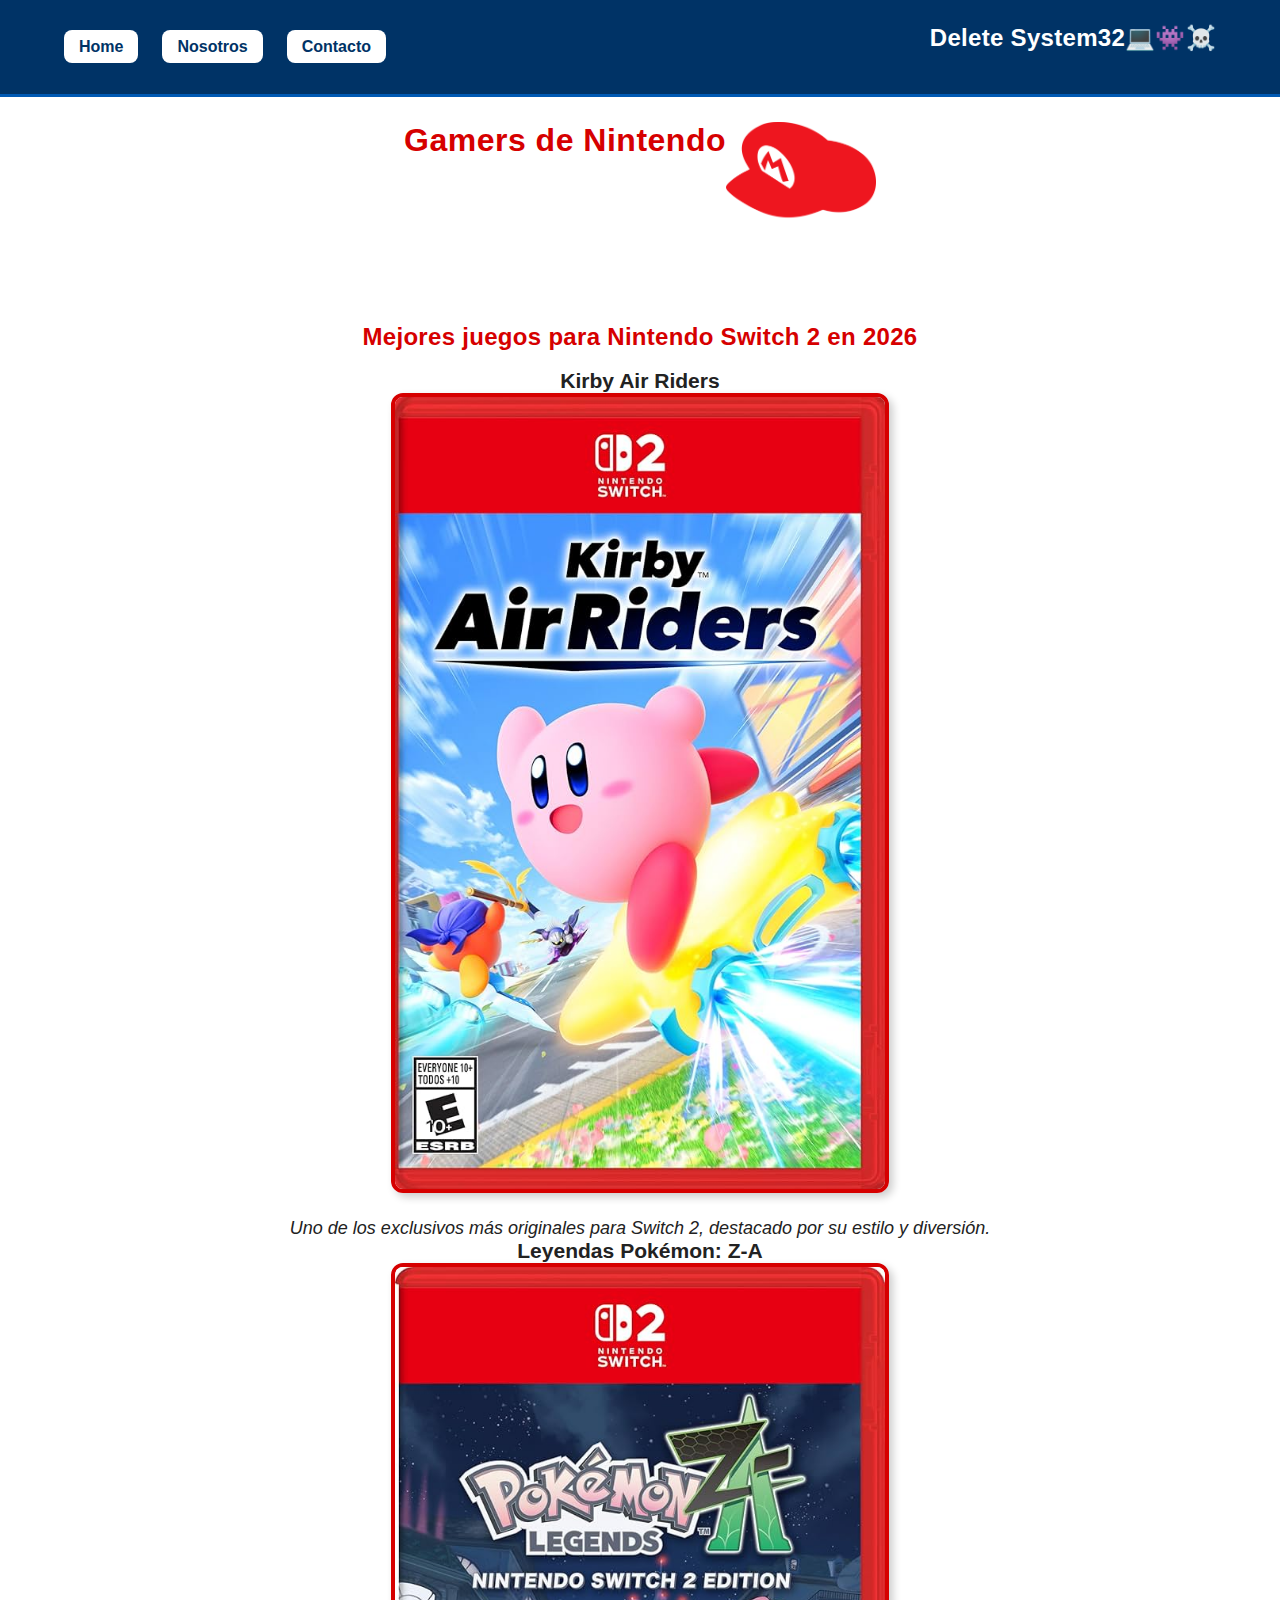
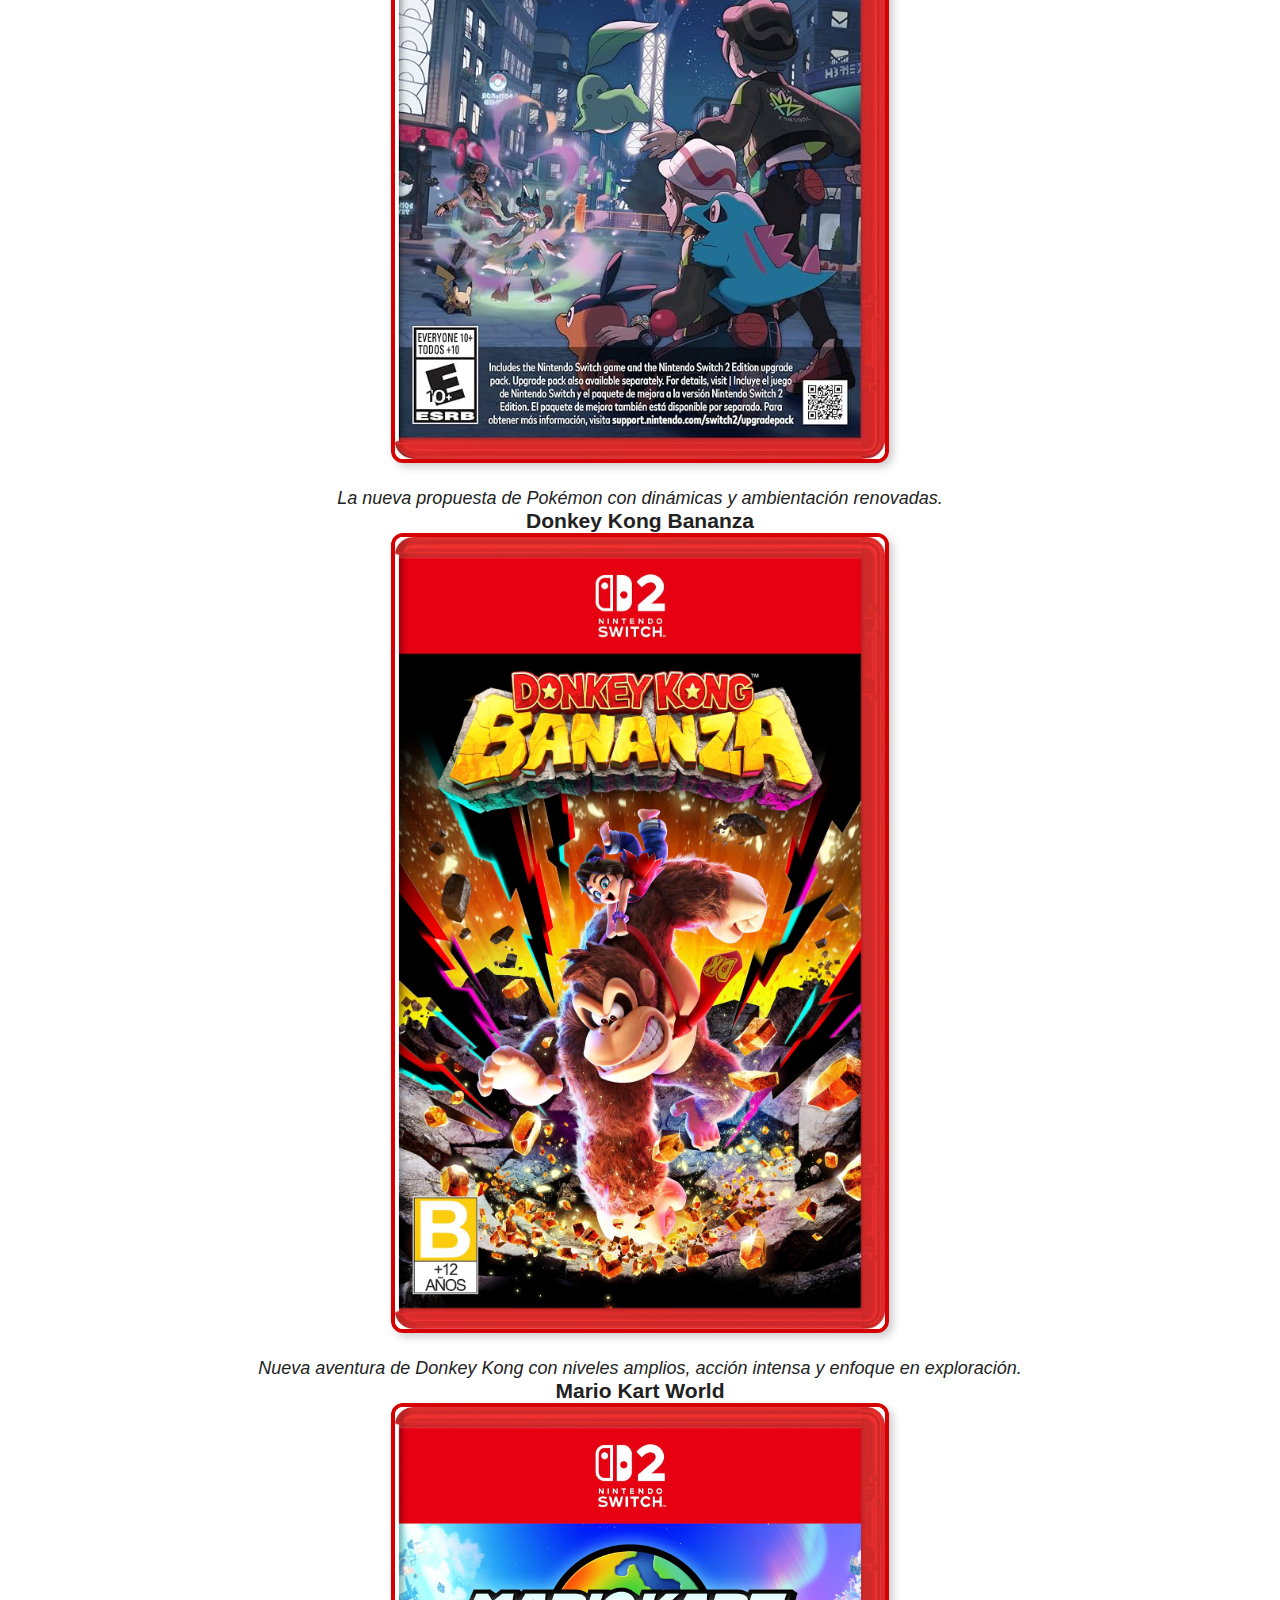
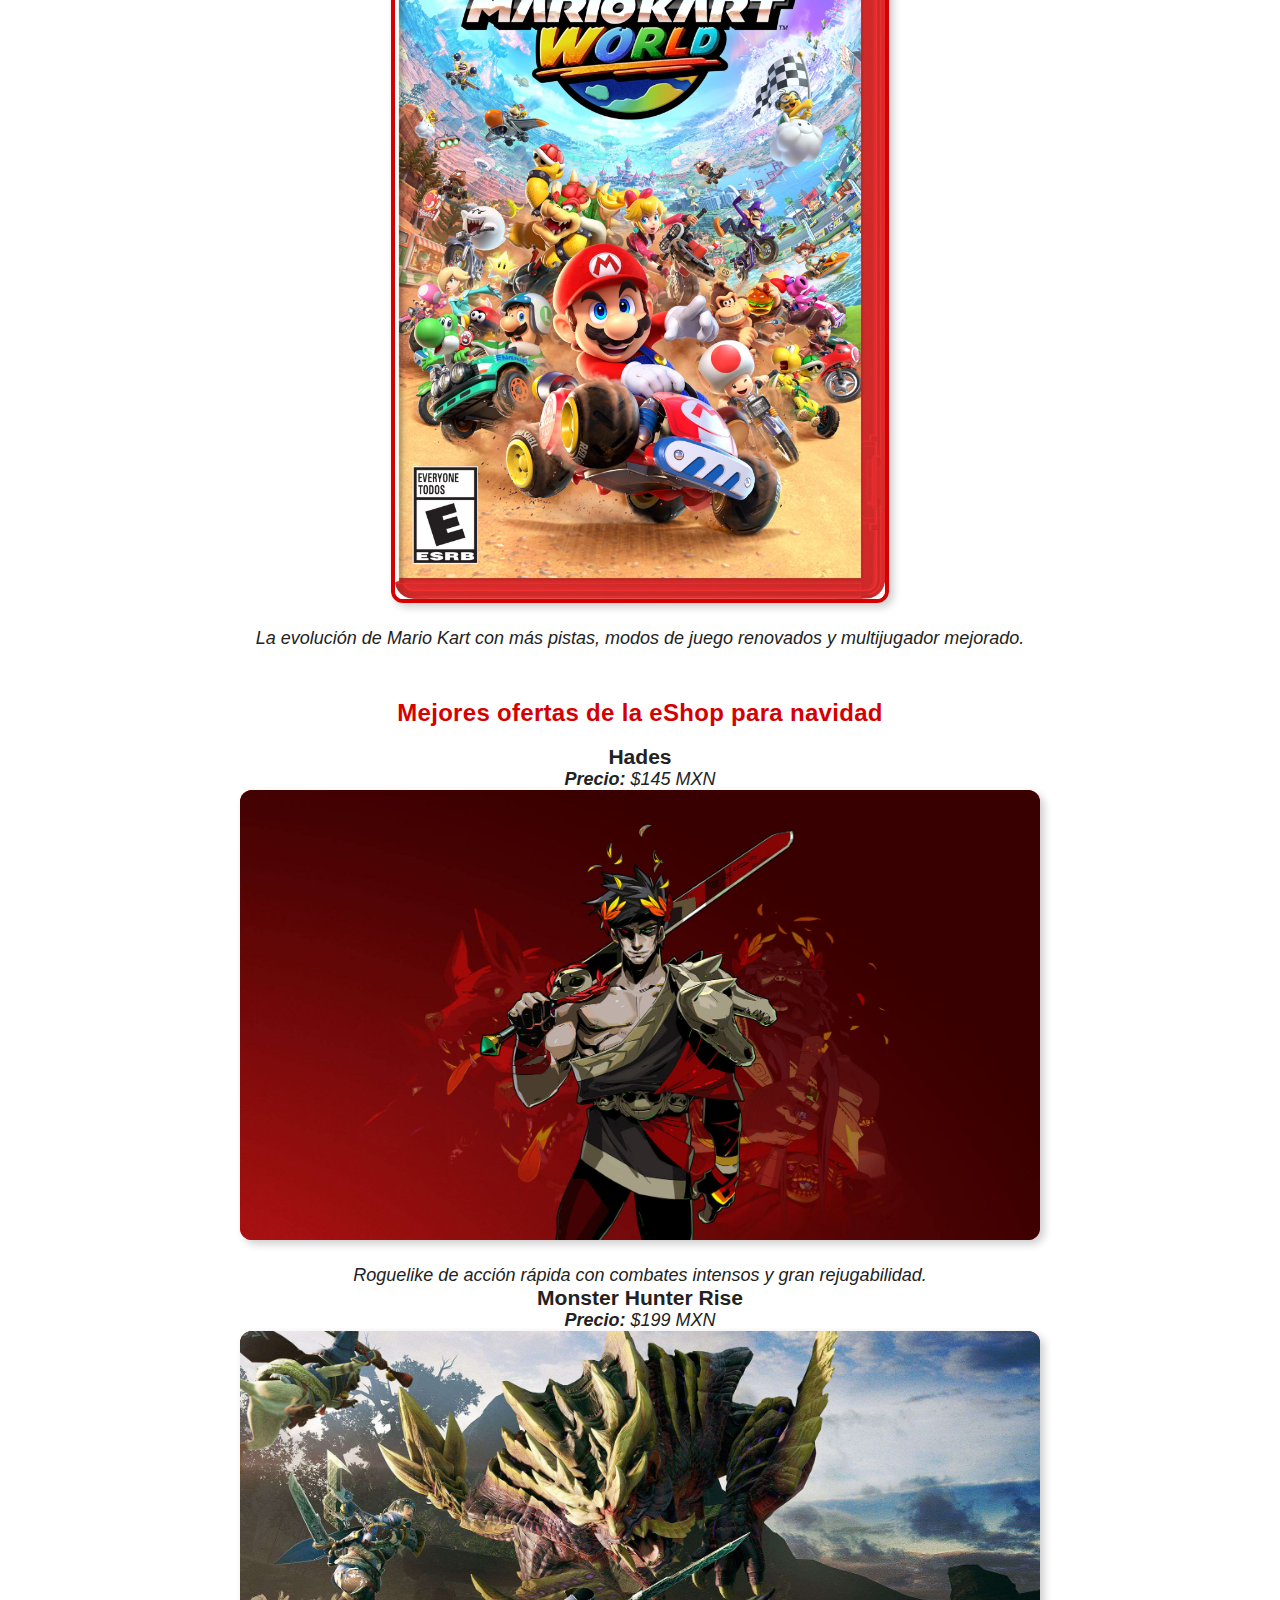
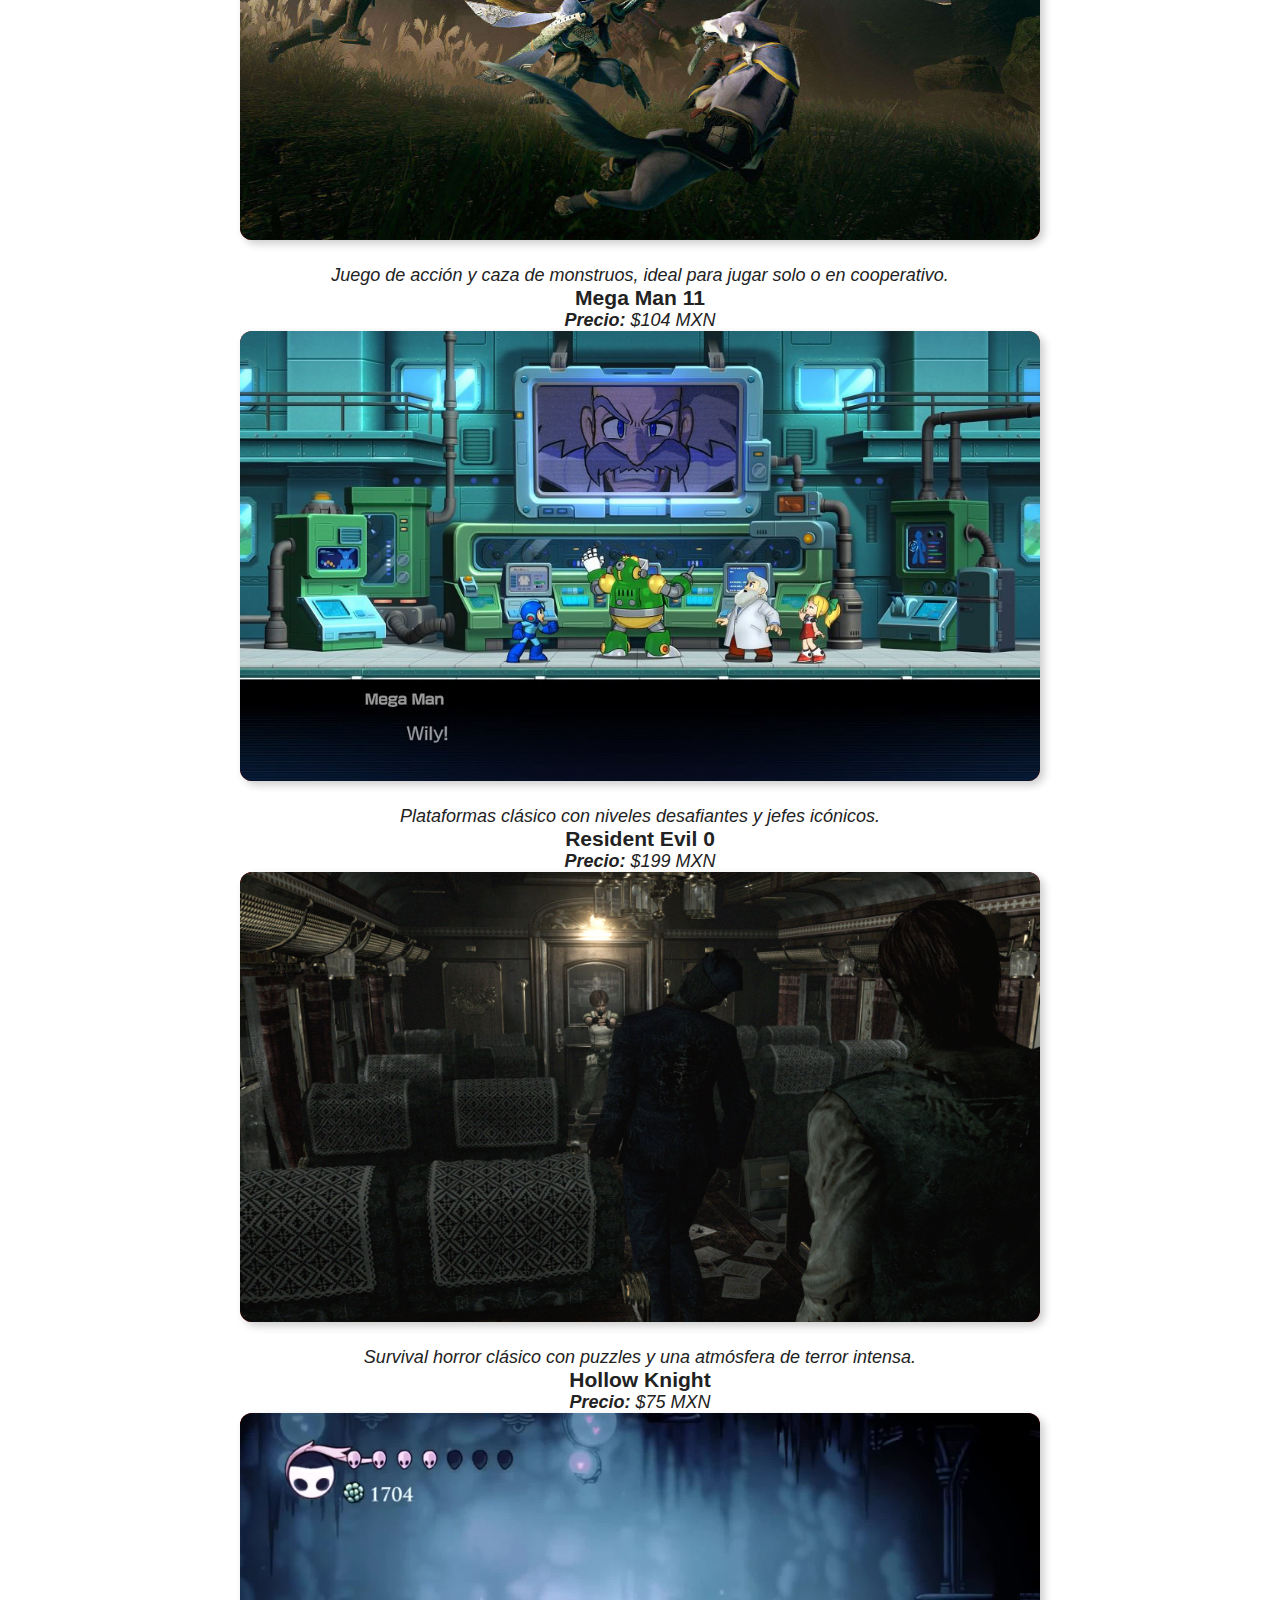
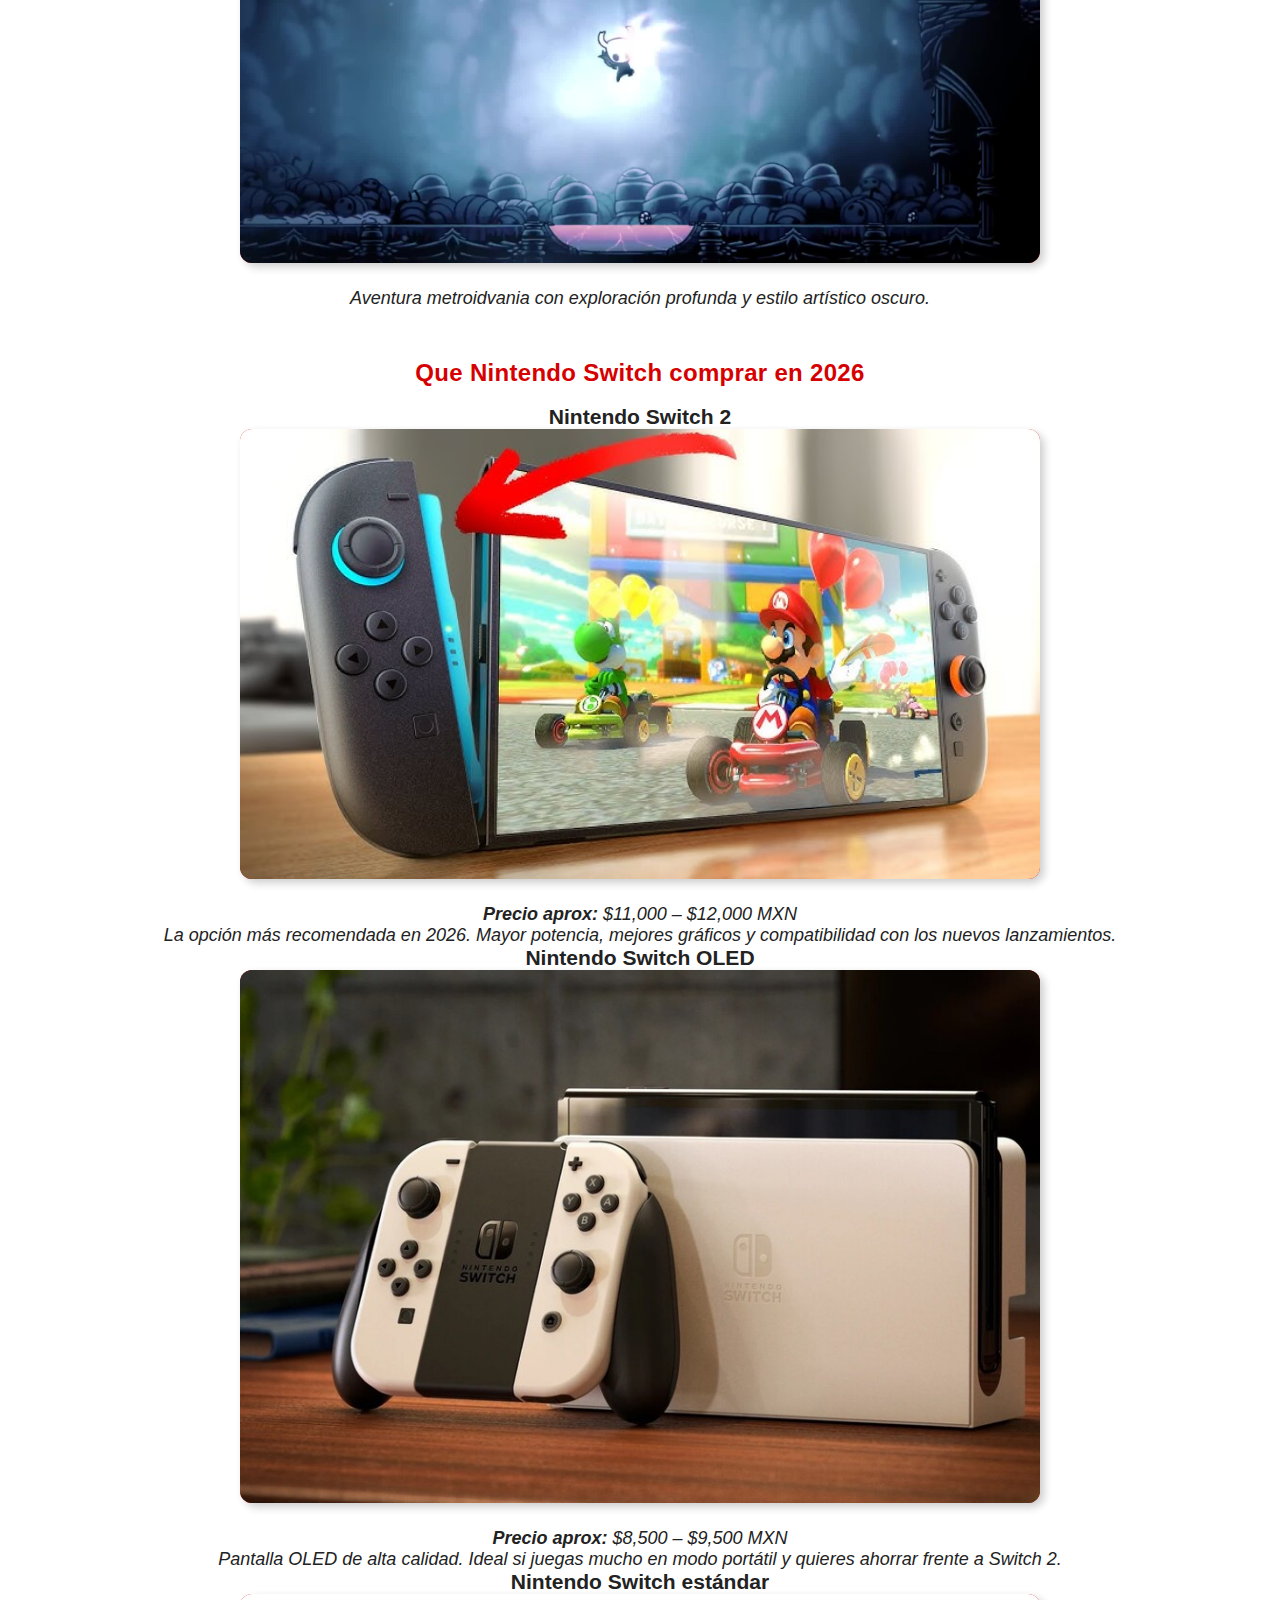
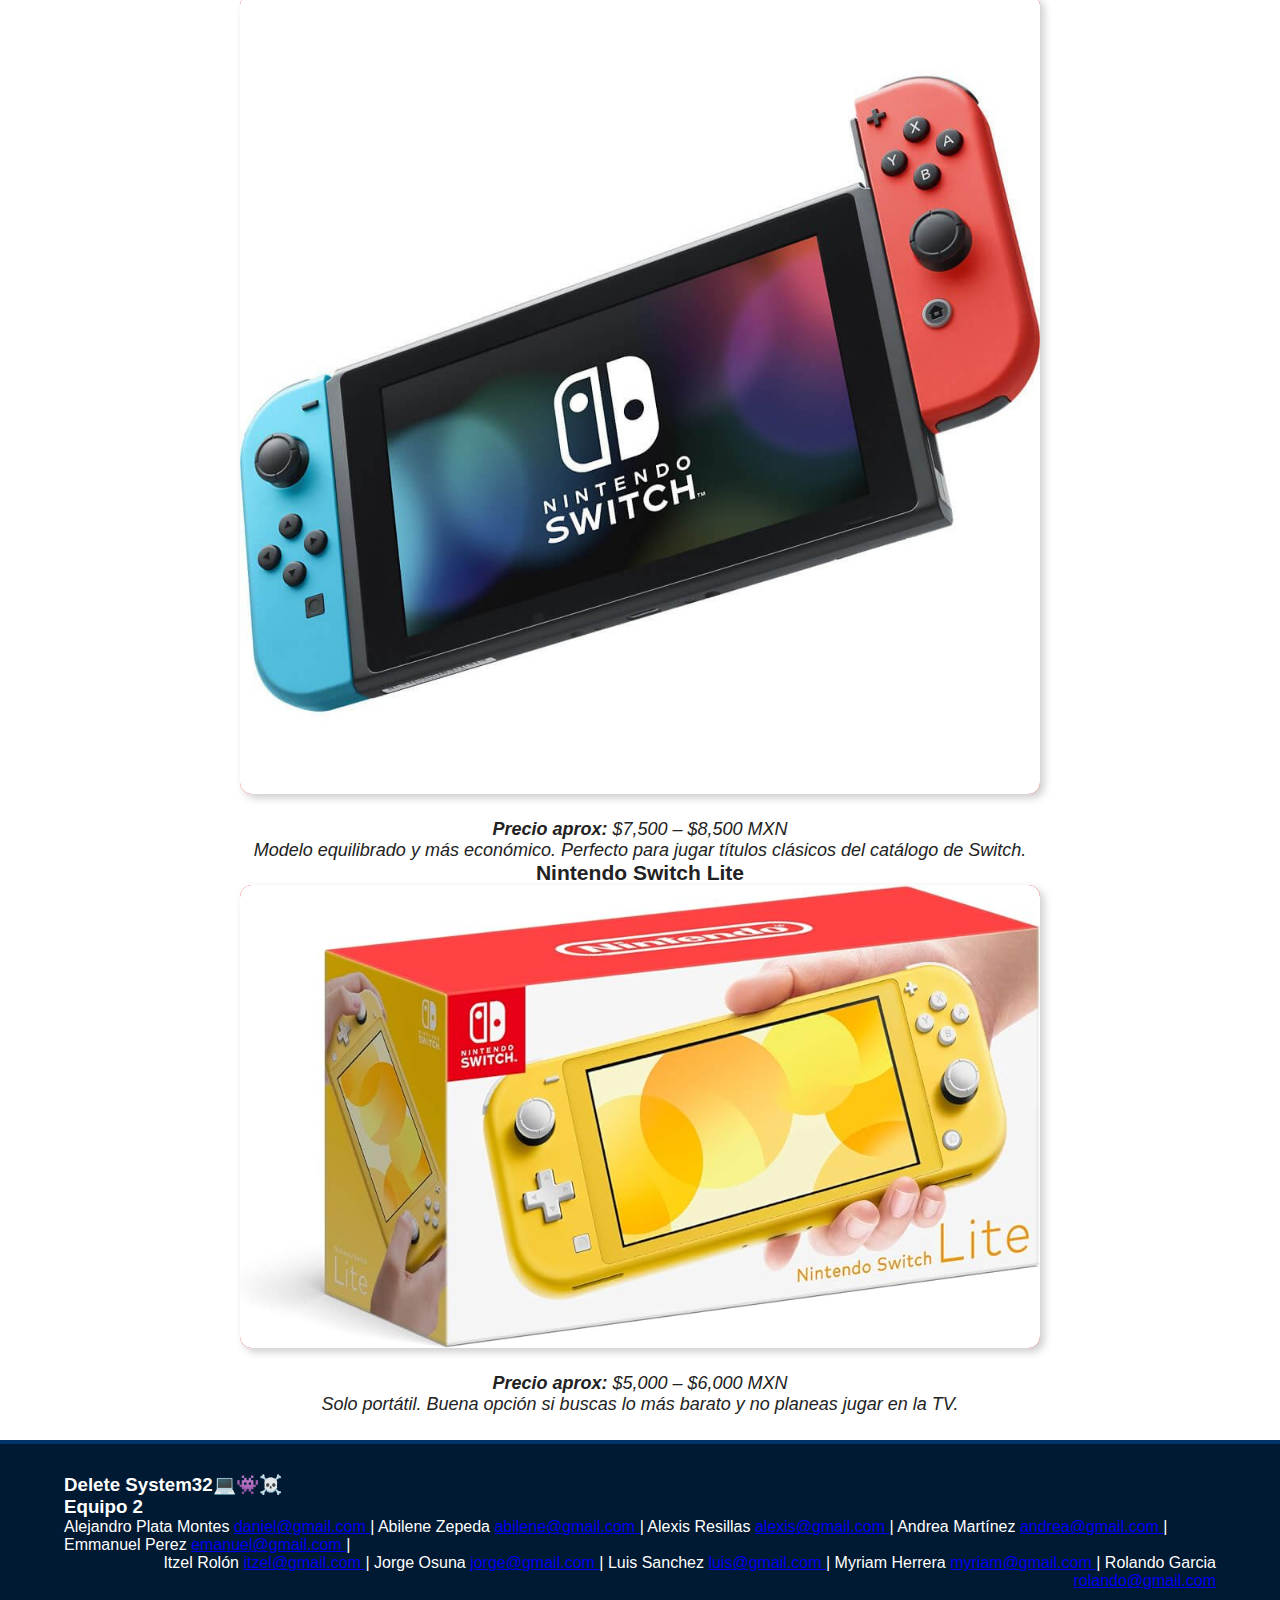
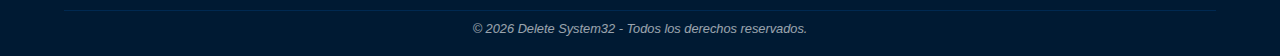
<file: index.html>
<!doctype html>
<html lang="es">
  <head>
    <meta charset="UTF-8" />
    <meta name="viewport" content="width=device-width, initial-scale=1.0" />
    <link rel="stylesheet" href="style.css" />
    <title> 🎮HOME🎮</title>
  </head>
  <body>
    <nav>
      <ul class="nav-links">
        <li><a href="index.html">Home</a></li>
        <li><a href="nosotros.html">Nosotros</a></li>
        <li><a href="contacto.html">Contacto</a></li>
      </ul>
      <h2>Delete System32💻👾☠️</h2>
    </nav>

    <main>
         <div class="contenedor">
        <h1 class="titulo">Gamers de Nintendo</h1>
<img src="/img/logo.png" alt="Logo de Nintendo" class="logo">
       
    </div>
    <div class="contenedor1">
         <p></p>
    </div>
    <div class="contenedor2">
        <h2>Mejores juegos para Nintendo Switch 2 en 2026</h2>
<div >
  <h3>Kirby Air Riders</h3>
  <img src="/img/kirby.jpg" alt="Kirby Air Riders" class="caratula">
  <p>Uno de los exclusivos más originales para Switch 2, destacado por su estilo y diversión.</p>

<div>
  <h3>Leyendas Pokémon: Z-A</h3>
  <img src="/img/pokemon.jpg" alt="Leyendas Pokémon: Z-A" class="caratula">
  <p>La nueva propuesta de Pokémon con dinámicas y ambientación renovadas.</p>
</div>
<div>
  <h3>Donkey Kong Bananza</h3>
  <img src="/img/donkey.jpg" alt="Donkey Kong Bananza" class="caratula">
  <p>Nueva aventura de Donkey Kong con niveles amplios, acción intensa y enfoque en exploración.</p>
</div>
<div>
  <h3>Mario Kart World</h3>
    <img src="/img/mario.jpg" alt="Mario Kart World" class="caratula">
  <p>La evolución de Mario Kart con más pistas, modos de juego renovados y multijugador mejorado.</p>
</div>
</div>
    </div>
    <div class="contenedor3">
        <h2>Mejores ofertas de la eShop para navidad</h2>
        <div >
  <h3>Hades</h3>
  <p><strong>Precio:</strong> $145 MXN</p >
    <img src="/img/hades.jpg" alt="Hades" class="horizontal">
  <p>Roguelike de acción rápida con combates intensos y gran rejugabilidad.</p>
<div>
  <h3>Monster Hunter Rise</h3>
  <p><strong>Precio:</strong> $199 MXN</p>
    <img src="/img/monster.jpg" alt="Monster Hunter Rise" class="horizontal">
  <p>Juego de acción y caza de monstruos, ideal para jugar solo o en cooperativo.</p>
</div>
<div>
  <h3>Mega Man 11</h3>
  <p><strong>Precio:</strong> $104 MXN</p>
      <img src="/img/megaman.jpg" alt="Megaman 11" class="horizontal">
  <p>Plataformas clásico con niveles desafiantes y jefes icónicos.</p>
</div>
<div>
  <h3>Resident Evil 0</h3>
  <p><strong>Precio:</strong> $199 MXN</p>
        <img src="/img/resident.jpg" alt="Resident Evil 0" class="horizontal">
  <p>Survival horror clásico con puzzles y una atmósfera de terror intensa.</p>
</div>
<div>
  <h3>Hollow Knight</h3>
  <p><strong>Precio:</strong> $75 MXN</p>
        <img src="/img/hollow.jpg" alt="Hollow Knight" class="horizontal">
  <p>Aventura metroidvania con exploración profunda y estilo artístico oscuro.</p>
</div>
</div>
    </div>
    <div class="contenedor4">
        <h2>Que Nintendo Switch comprar en 2026</h2>
        <div">
  <h3>Nintendo Switch 2</h3>
      <img src="/img/nintendo.jpg" alt="Nintendo switch 2" class="horizontal">
  <p><strong>Precio aprox:</strong> $11,000 – $12,000 MXN</p>
  <p>La opción más recomendada en 2026. Mayor potencia, mejores gráficos y compatibilidad con los nuevos lanzamientos.</p>
<div>
  <h3>Nintendo Switch OLED</h3>
      <img src="/img/oled.jpg" alt="Nintendo Switch OLED" class="horizontal">
  <p><strong>Precio aprox:</strong> $8,500 – $9,500 MXN</p>
  <p>Pantalla OLED de alta calidad. Ideal si juegas mucho en modo portátil y quieres ahorrar frente a Switch 2.</p>
</div>
<div>
  <h3>Nintendo Switch estándar</h3>
        <img src="/img/normal.jpg" alt="Nintendo Switch estándar" class="horizontal">
  <p><strong>Precio aprox:</strong> $7,500 – $8,500 MXN</p>
  <p>Modelo equilibrado y más económico. Perfecto para jugar títulos clásicos del catálogo de Switch.</p>
</div>
<div>
  <h3>Nintendo Switch Lite</h3>
      <img src="/img/lite.jpg" alt="Nintendo Switch Lite" class="horizontal">
  <p><strong>Precio aprox:</strong> $5,000 – $6,000 MXN</p>
  <p>Solo portátil. Buena opción si buscas lo más barato y no planeas jugar en la TV.</p>
</div>
</div>
      </main>

    <footer class="site-footer">
      <div class="footer-container">
<div class="footer-section">
          <div class="footer-left">
            <h3> Delete System32💻👾☠️</h3>
            <h3>Equipo 2</h3>
           Alejandro Plata Montes <span class="email"> <a href="mailto:daniel@gmail.com"> daniel@gmail.com </a>|</span> 
           Abilene Zepeda <span class="email"> <a href="mailto:abilene@gmail.com"> abilene@gmail.com </a>|</span>
           Alexis Resillas <span class="email"> <a href="mailto:alexis@gmail.com"> alexis@gmail.com </a>|</span>
           Andrea Martínez <span class="email"> <a href="mailto:andrea@gmail.com"> andrea@gmail.com </a>|</span>
           Emmanuel Perez <span class="email"> <a href="mailto:emanuel@gmail.com"> emanuel@gmail.com </a>|</span>
          </div>
           <div class="footer-right">
           Itzel Rolón <span class="email"> <a href="mailto:itzel@gmail.com"> itzel@gmail.com </a>|</span>
           Jorge Osuna <span class="email"> <a href="mailto:jorge@gmail.com"> jorge@gmail.com </a>|</span>
           Luis Sanchez <span class="email"> <a href="mailto:luis@gmail.com"> luis@gmail.com </a>|</span>
           Myriam Herrera <span class="email"> <a href="mailto:myriam@gmail.com"> myriam@gmail.com </a>|</span>
           Rolando Garcia <span class="email"> <a href="mailto:rolando@gmail.com"> rolando@gmail.com </a></span>      
           </div>
        </div>
      </div>
        </div>
      
      <div class="footer-bottom">
        <p>&copy; 2026 Delete System32 - Todos los derechos reservados.</p>
      </div>
    </footer>
  </body>
</html>
</file>
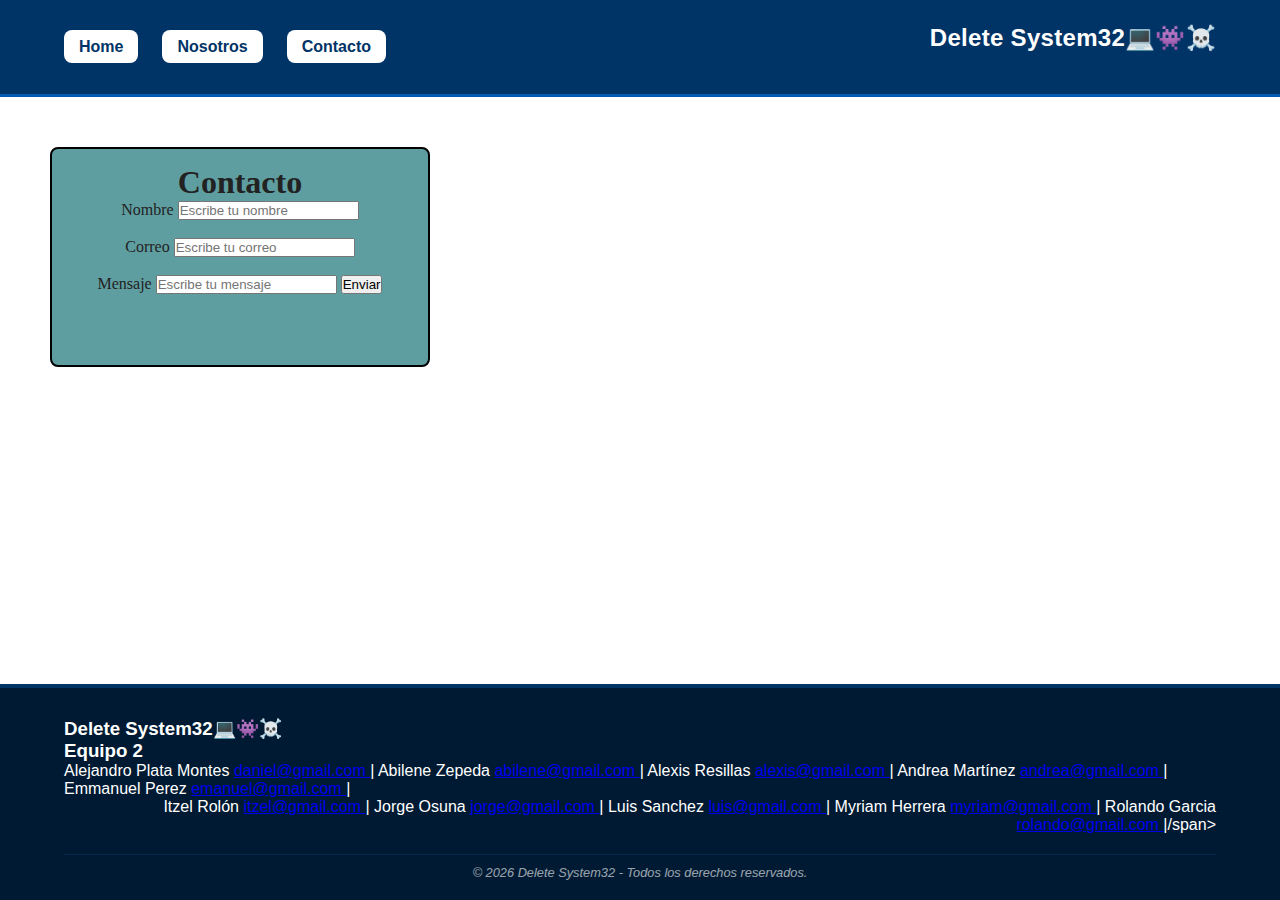
<file: contacto.html>
<!doctype html>
<html lang="es">
  <head>
    <meta charset="UTF-8" />
    <meta name="viewport" content="width=device-width, initial-scale=1.0" />
    <link rel="stylesheet" href="style.css" />
    <title>Contacto - Delete System32</title>
  </head>
  <body>
    <nav>
      <ul class="nav-links">
        <li><a href="index.html">Home</a></li>
        <li><a href="nosotros.html">Nosotros</a></li>
        <li><a href="contacto.html">Contacto</a></li>
      </ul>
      <h2>Delete System32💻👾☠️</h2>
    </nav>

    <main>
      <section style="padding: 50px; text-align: center;">
        <div class="contenedorContacto">
        <h1>Contacto</h1>
        <form action=""><!--?Formulario para enviar informacion, action dirige
        el contenido del form a una ruta--> 
        <label for="nombre">Nombre</label><!--Etiqueta descriptiva 
        para un input(entrada de datos)--> 
        <input type="text" id="nombre" placeholder="Escribe tu nombre"><!--Campo de texto-->
        <br>
        <br>
        <label for="correo">Correo </label><!--Etiqueta descriptiva 
        para un input(entrada de datos)--> 
        <input type="text" id="correo" placeholder="Escribe tu correo">
        <br>
        <br>
        <label for="mensaje">Mensaje</label><!--Etiqueta descriptiva 
        para un input(entrada de datos)--> 
        <input type="text" id="mensaje" placeholder="Escribe tu mensaje">
        <button type="submit">Enviar</button><!--Boton para enviar el formulario--> 
        </form>
    </div>
      </section>
    </main>

    <footer class="site-footer">
      <div class="footer-container">
        <div class="footer-section">
          <div class="footer-left">
            <h3> Delete System32💻👾☠️</h3>
            <h3>Equipo 2</h3>
           Alejandro Plata Montes <span class="email"> <a href="mailto:daniel@gmail.com"> daniel@gmail.com </a>|</span> 
           Abilene Zepeda <span class="email"> <a href="mailto:abilene@gmail.com"> abilene@gmail.com </a>|</span>
           Alexis Resillas <span class="email"> <a href="mailto:alexis@gmail.com"> alexis@gmail.com </a>|</span>
           Andrea Martínez <span class="email"> <a href="mailto:andrea@gmail.com"> andrea@gmail.com </a>|</span>
           Emmanuel Perez <span class="email"> <a href="mailto:emanuel@gmail.com"> emanuel@gmail.com </a>|</span>
          </div>
           <div class="footer-right">
           Itzel Rolón <span class="email"> <a href="mailto:itzel@gmail.com"> itzel@gmail.com </a>|</span>
           Jorge Osuna <span class="email"> <a href="mailto:jorge@gmail.com"> jorge@gmail.com </a>|</span>
           Luis Sanchez <span class="email"> <a href="mailto:luis@gmail.com"> luis@gmail.com </a>|</span>
           Myriam Herrera <span class="email"> <a href="mailto:myriam@gmail.com"> myriam@gmail.com </a>|</span>
           Rolando Garcia <span class="email"> <a href="mailto:rolando@gmail.com"> rolando@gmail.com </a>|/span>      
           </div>
        </div>
      </div>
        </div>

      <div class="footer-bottom">
        <p>&copy; 2026 Delete System32 - Todos los derechos reservados.</p>
      </div>
    </footer>
  </body>
</html>
</file>
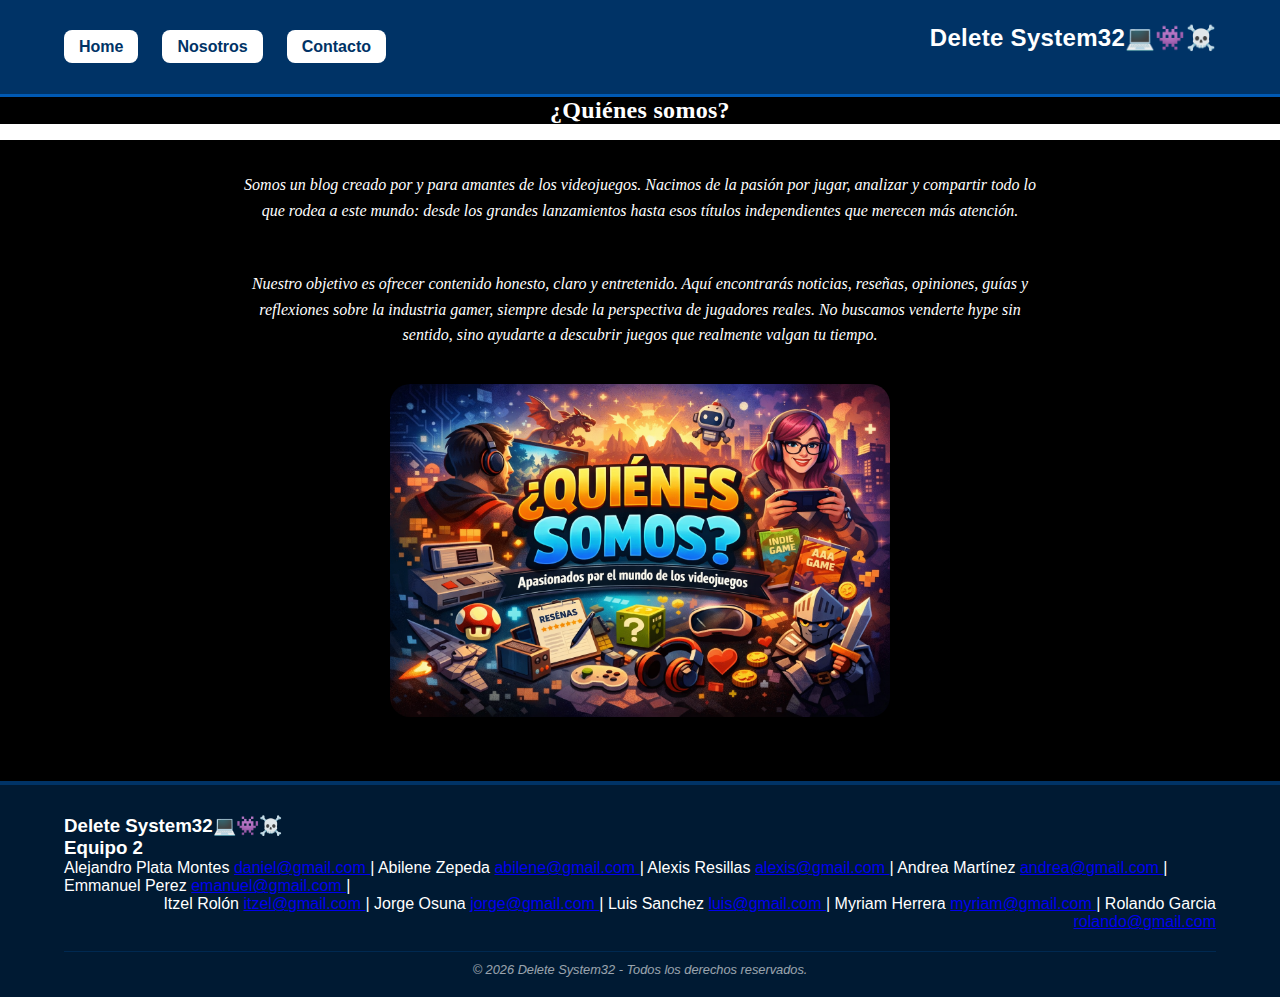
<file: nosotros.html>
<!doctype html>
<html lang="es">
  <head>
    <meta charset="UTF-8" />
    <meta name="viewport" content="width=device-width, initial-scale=1.0" />
    <link rel="stylesheet" href="style.css" />
    <title>Nosotros - Delete System32</title>
  </head>
  <body>
    <nav>
      <ul class="nav-links">
        <li><a href="index.html">Home</a></li>
        <li><a href="nosotros.html">Nosotros</a></li>
        <li><a href="contacto.html">Contacto</a></li>
      </ul>
      <h2>Delete System32💻👾☠️</h2>
    </nav>

    <main>
      <section class="about-section">
        <h2 class="nosotros-contenidoh2">¿Quiénes somos?</h2>
  
      <div class="nosotros">
      <p class="textoNosotros">
        Somos un blog creado por y para amantes de los videojuegos. Nacimos de la pasión por jugar, analizar y compartir todo lo que rodea a este mundo: desde los grandes lanzamientos hasta esos títulos independientes que merecen más atención.
      </p>
      <div class="nosotros">
      <p class="textoNosotros">
        Nuestro objetivo es ofrecer contenido honesto, claro y entretenido. Aquí encontrarás noticias, reseñas, opiniones, guías y reflexiones sobre la industria gamer, siempre desde la perspectiva de jugadores reales. No buscamos venderte hype sin sentido, sino ayudarte a descubrir juegos que realmente valgan tu tiempo.
      </p>
      <img src="img/QuienesSomos.png" alt="Quienes somos" class="imagenNosotros" />
    </div>
      </div>
      </section>
    </main>

    <footer class="site-footer">
      <div class="footer-container">
        <div class="footer-section">
          <div class="footer-left">
            <h3> Delete System32💻👾☠️</h3>
            <h3>Equipo 2</h3>
           Alejandro Plata Montes <span class="email"> <a href="mailto:daniel@gmail.com"> daniel@gmail.com </a>|</span> 
           Abilene Zepeda <span class="email"> <a href="mailto:abilene@gmail.com"> abilene@gmail.com </a>|</span>
           Alexis Resillas <span class="email"> <a href="mailto:alexis@gmail.com"> alexis@gmail.com </a>|</span>
           Andrea Martínez <span class="email"> <a href="mailto:andrea@gmail.com"> andrea@gmail.com </a>|</span>
           Emmanuel Perez <span class="email"> <a href="mailto:emanuel@gmail.com"> emanuel@gmail.com </a>|</span>
          </div>
           <div class="footer-right">
           Itzel Rolón <span class="email"> <a href="mailto:itzel@gmail.com"> itzel@gmail.com </a>|</span>
           Jorge Osuna <span class="email"> <a href="mailto:jorge@gmail.com"> jorge@gmail.com </a>|</span>
           Luis Sanchez <span class="email"> <a href="mailto:luis@gmail.com"> luis@gmail.com </a>|</span>
           Myriam Herrera <span class="email"> <a href="mailto:myriam@gmail.com"> myriam@gmail.com </a>|</span>
           Rolando Garcia <span class="email"> <a href="mailto:rolando@gmail.com"> rolando@gmail.com </a></span>      
           </div>
        </div>
      </div>
        </div>

      <div class="footer-bottom">
        <p>&copy; 2026 Delete System32 - Todos los derechos reservados.</p>
      </div>
    </footer>
  </body>
</html>
</file>
<file: style.css>
* {
  margin: 0;
  padding: 0;
  box-sizing: border-box;
}

body {
  display: flex;
  flex-direction: column;
  min-height: 100vh;
  /* Fondo negro para el body */
  background-color: #000000; 
  color: white;
  font-family: cursive;
}
body {
    font-family: "Verdana", "Arial", sans-serif;
    background-color: #ffffff;
    color: #222;
    
}
p {
    font-style: oblique;
}
.logo {
    float: right;
    width: 150px;
    height: auto;
}
.titulo {
    color: #d60000; 
    font-size: 32px;
    font-weight: bold;
    margin-bottom: 18px;
    letter-spacing: 0.5px;
}
h2 {
    color: #d60000;
    font-size: 24px;
    font-weight: bold;
    margin-bottom: 18px;
    letter-spacing: 0.3px;
}
.horizontal{
    width: 800px;
    height: auto;
    background-color: #d60000;
    margin-bottom: 20px;
     border-radius: 12px;
    box-shadow: 4px 4px 8px rgba(0,0,0,0.2);
}
.caratula{
    width: auto;
    height: 800px;
    border: 4px solid #d60000;
    border-radius: 12px;
    box-shadow: 4px 4px 8px rgba(0,0,0,0.2);
    margin-bottom: 20px;
}
.contenedor {
    justify-content: center;
    display: flex;
    width: auto;
    height: auto;
    padding: 25px;
    font-size: 18px;
}
.contenedor1 {
    text-align: center;
    width: auto;
    height: auto;
    padding: 25px;
    font-size: 18px;
}
.contenedor2 {
    text-align: center;
    width: auto;
    height: auto;
    padding: 25px;
    font-size: 18px;
}
.contenedor3 {
    text-align: center;
    width: auto;
    height: auto;
    padding: 25px;
    font-size: 18px;
}
.contenedor4 {
    text-align: center;
    width: auto;
    height: auto;
    padding: 25px;
    font-size: 18px;
}

main {
  flex: 1;
}

nav {
  width: 100%;
  padding: 1.5rem 5%;
  /* Azul oscuro para el fondo */
  background-color: #003366; 
  border-bottom: 3px solid #0059b3;
  display: flex;
  align-items: center;
  justify-content: space-between;
}

nav h2 {
  color: #ffffff;
}

.nav-links {
  list-style: none;
  display: flex;
  gap: 1.5rem;
}

.nav-links li a {
  background-color: #ffffff;
  color: #003366;
  font-size: 1rem;
  font-weight: 600;
  text-decoration: none;
  transition: all 0.3s ease;
  border-radius: 8px;
  padding: 8px 15px;
}

.nav-links li a:hover {
  /* Efecto azul vibrante */
  background-color: #00ccff; 
  color: white;
}

/* --- FOOTER --- */
footer {

  background-color: #001a33; 
  color: white;
  padding: 30px 5% 20px;
  border-top: 4px solid #003366;
}

.footer-left {
  text-align: left;
}

.footer-right {
  text-align:right
}


.footer-wrapper {
  display: flex;
  justify-content: space-between;
  align-items: flex-start;
  flex-wrap: wrap;
  gap: 20px;
}

footer h2 {
  font-size: 24px;
  color: #00ccff; 
}

.nombres {
  text-align: right;
}

.nombres h2 {
  font-size: 24px;
  padding-bottom: 5px;
  border-bottom: 2px solid #ffffff;
  display: inline-block;
}

.list-nombres li {
  display: flex;             
  justify-content: flex-start; 
  gap: 15px;                
  white-space: nowrap;       
  list-style: none;          
  margin-bottom: 8px;
}


.list-nombres li span.email {
  color: #00ccff;            
  font-weight: normal;
  opacity: 0.9;
}


.footer-bottom {
  text-align: center;
  margin-top: 20px;
  padding-top: 10px;
  border-top: 1px solid #003366;
  font-size: 0.8rem;
  opacity: 0.6;
}


/* ! Parte del nosotros */
.nosotros{
  display: flex;
  flex-direction: column;
  align-items: center;
  justify-content: center;
  padding: 2rem 5%;
  background-color: black
}

.nosotros-contenidoh2 {
  font-size: px;
  font-family: cursive;
  color: white;
  background-color: #000000;
  margin-bottom: 1rem;
  text-align: center;
}

.textoNosotros {
  font-family: cursive;
  color: white;
  margin-bottom: 1rem;
  line-height: 1.6;
  max-width: 800px;
  text-align: center;
}
.imagenNosotros {
  display: grid;
  place-items: center;
  width: 500px;
  border-radius: 20px;
  margin-top: 20px;
  
}

/* ! Parte del nosotros */
.contenedorContacto{
    align-items: center;
    font-family: cursive;
    position: center;
    top: 50px; 
    left: 50px;
    width: 380px;
    height: 220px;
    background-color: cadetblue; 
    border: 2px solid black;
    padding: 15px; 
    margin-bottom: 20px;
    border-radius: 8px;
}
</file>
